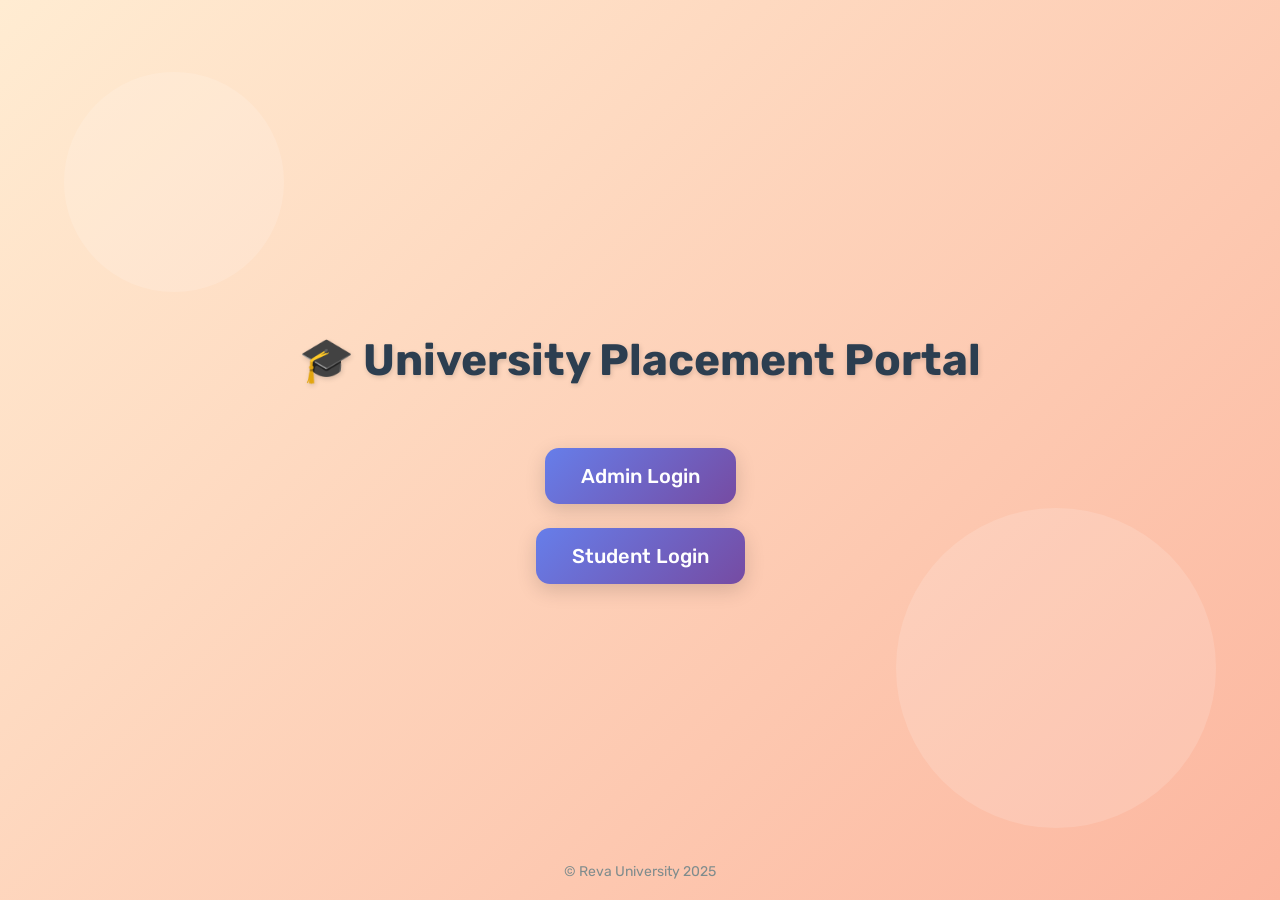
<file: templates/index.html>
<!DOCTYPE html>
<html>
<head>
    <title>University Placement Portal</title>
    <link href="https://fonts.googleapis.com/css2?family=Rubik:wght@400;600&display=swap" rel="stylesheet">
    <style>
        body {
            margin: 0;
            padding: 0;
            font-family: 'Rubik', sans-serif;
            background: linear-gradient(135deg, #ffecd2, #fcb69f);
            height: 100vh;
            display: flex;
            flex-direction: column;
            align-items: center;
            justify-content: center;
            text-align: center;
            overflow: hidden;
        }

        h1 {
            color: #2c3e50;
            font-size: 44px;
            margin-bottom: 50px;
            text-shadow: 1px 2px 5px rgba(0,0,0,0.15);
            z-index: 1;
        }

        .btn {
            display: inline-block;
            text-decoration: none;
            color: white;
            background: linear-gradient(135deg, #667eea, #764ba2);
            padding: 16px 36px;
            border-radius: 14px;
            margin: 12px;
            font-size: 20px;
            transition: all 0.3s ease;
            box-shadow: 0 6px 20px rgba(0, 0, 0, 0.15);
            font-weight: 500;
            z-index: 1;
        }

        .btn:hover {
            background: linear-gradient(135deg, #5a67d8, #6b46c1);
            transform: translateY(-4px);
            box-shadow: 0 10px 30px rgba(102, 126, 234, 0.4);
        }

        .footer {
            position: fixed;
            bottom: 20px;
            text-align: center;
            font-size: 14px;
            color: #7f8c8d;
            width: 100%;
            z-index: 1;
        }

        @keyframes fadeIn {
            0% { opacity: 0; transform: translateY(20px); }
            100% { opacity: 1; transform: translateY(0); }
        }

        h1, .btn, .footer {
            animation: fadeIn 1s ease forwards;
        }

        .btn:nth-child(2) {
            animation-delay: 0.2s;
        }

        .btn:nth-child(3) {
            animation-delay: 0.4s;
        }

        .footer {
            animation-delay: 0.6s;
        }

        /* Floating soft circles in background */
        body::before, body::after {
            content: '';
            position: fixed;
            border-radius: 50%;
            background: rgba(255, 255, 255, 0.15);
            z-index: 0;
            animation: float 10s infinite ease-in-out;
        }

        body::before {
            width: 220px;
            height: 220px;
            top: 8%;
            left: 5%;
        }

        body::after {
            width: 320px;
            height: 320px;
            bottom: 8%;
            right: 5%;
        }

        @keyframes float {
            0% {
                transform: translateY(0) translateX(0);
            }
            50% {
                transform: translateY(-20px) translateX(10px);
            }
            100% {
                transform: translateY(0) translateX(0);
            }
        }
    </style>
</head>
<body>
    <h1>🎓 University Placement Portal</h1>

    <a class="btn" href="/admin">Admin Login</a>
    <a class="btn" href="/student">Student Login</a>

    <div class="footer">
        © Reva University 2025
    </div>
</body>
</html>
</file>
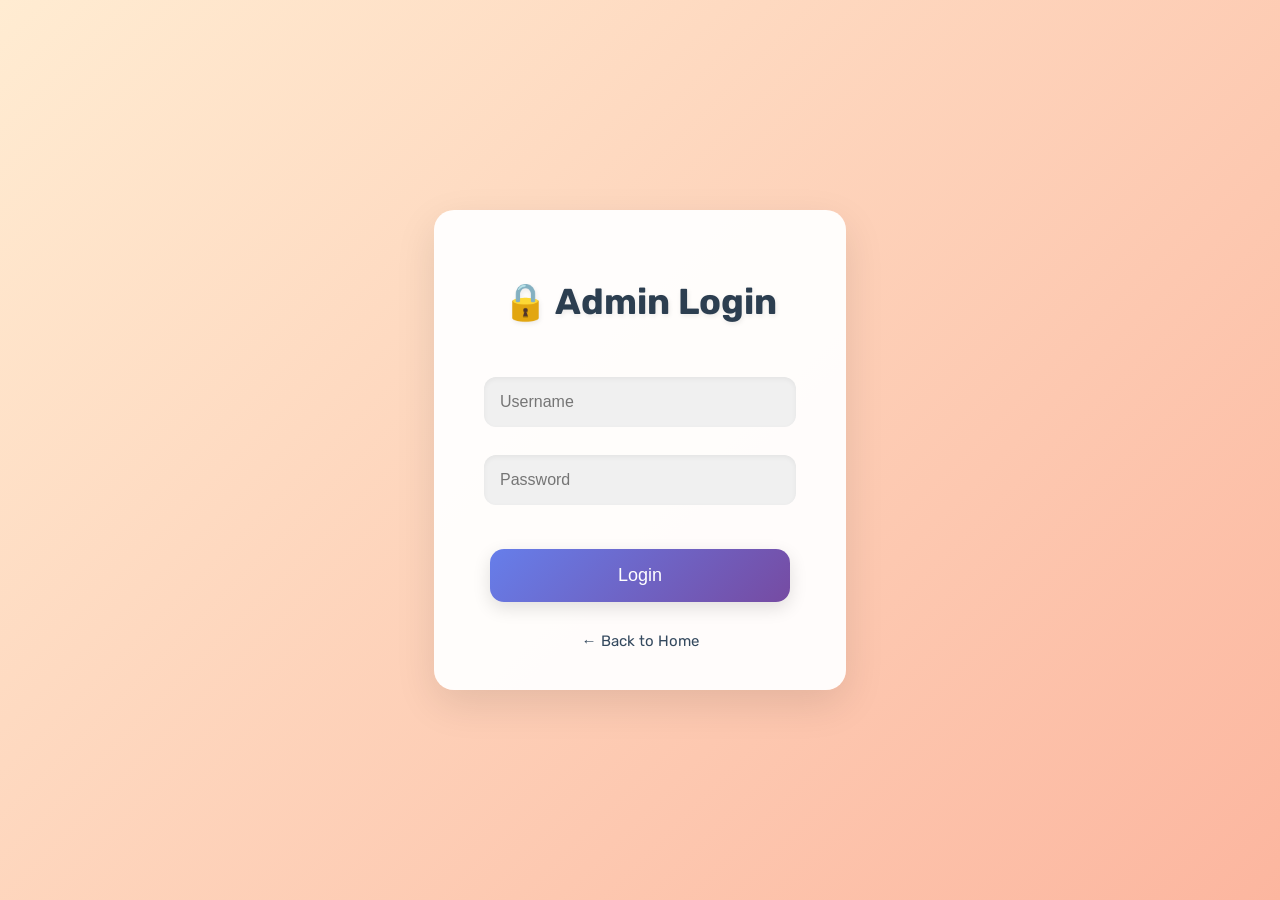
<file: templates/admin_login.html>
<!DOCTYPE html>
<html>
<head>
    <title>Admin Login</title>
    <link href="https://fonts.googleapis.com/css2?family=Rubik:wght@400;600&display=swap" rel="stylesheet">
    <style>
        body {
            margin: 0;
            padding: 0;
            font-family: 'Rubik', sans-serif;
            background: linear-gradient(135deg, #ffecd2, #fcb69f);
            height: 100vh;
            display: flex;
            justify-content: center;
            align-items: center;
            animation: fadeIn 1.2s ease forwards;
        }

        .login-container {
            text-align: center;
            padding: 40px 50px;
            background: rgba(255, 255, 255, 0.95);
            border-radius: 20px;
            box-shadow: 0 14px 40px rgba(0, 0, 0, 0.1);
        }

        h2 {
            color: #2c3e50;
            font-size: 36px;
            margin-bottom: 40px;
            text-shadow: 1px 2px 5px rgba(0,0,0,0.08);
        }

        form {
            display: flex;
            flex-direction: column;
            align-items: center;
        }

        input[type="text"],
        input[type="password"] {
            width: 280px;
            padding: 16px;
            margin: 14px 0;
            border: none;
            border-radius: 12px;
            background: #f0f0f0;
            font-size: 16px;
            box-shadow: inset 0 2px 5px rgba(0,0,0,0.05);
            outline: none;
            transition: 0.3s;
        }

        input[type="text"]:focus,
        input[type="password"]:focus {
            background: #ffffff;
            box-shadow: 0 0 0 3px #3498db inset;
        }

        input[type="submit"] {
            width: 300px;
            padding: 16px;
            background: linear-gradient(135deg, #667eea, #764ba2);
            color: white;
            border: none;
            border-radius: 14px;
            cursor: pointer;
            font-size: 18px;
            margin-top: 30px;
            transition: all 0.3s ease;
            font-weight: 500;
            box-shadow: 0 6px 18px rgba(0, 0, 0, 0.12);
        }

        input[type="submit"]:hover {
            background: linear-gradient(135deg, #5a67d8, #6b46c1);
            transform: translateY(-3px);
            box-shadow: 0 10px 26px rgba(102, 126, 234, 0.3);
        }

        a {
            display: inline-block;
            margin-top: 30px;
            text-decoration: none;
            color: #34495e;
            font-size: 15px;
        }

        a:hover {
            color: #2c3e50;
        }

        @keyframes fadeIn {
            from { opacity: 0; transform: translateY(20px); }
            to { opacity: 1; transform: translateY(0); }
        }
    </style>
</head>
<body>
    <div class="login-container">
        <h2>🔒 Admin Login</h2>
        <form method="POST">
            <input type="text" name="username" placeholder="Username" required>
            <input type="password" name="password" placeholder="Password" required>
            <input type="submit" value="Login">
        </form>
        <a href="/">← Back to Home</a>
    </div>
</body>
</html>
</file>
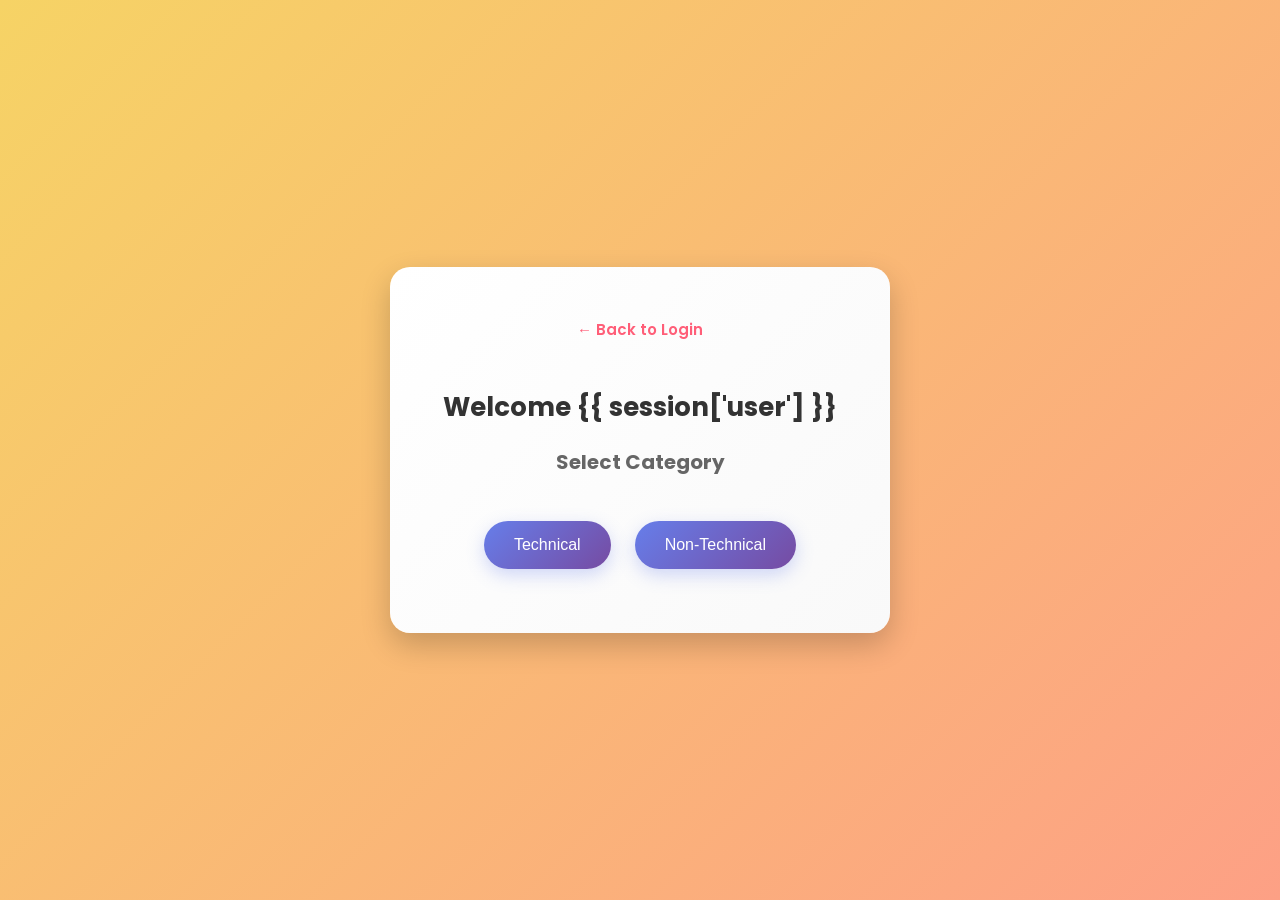
<file: templates/select_category.html>
<!DOCTYPE html>
<html>
<head>
    <title>Select Category</title>
    <style>
        body {
            font-family: 'Poppins', 'Segoe UI', Tahoma, Geneva, Verdana, sans-serif;
            background: linear-gradient(135deg, #f6d365, #fda085);
            margin: 0;
            padding: 0;
            display: flex;
            justify-content: center;
            align-items: center;
            height: 100vh;
            animation: bodyFade 1s ease-in-out;
        }

        @keyframes bodyFade {
            from { opacity: 0; }
            to { opacity: 1; }
        }

        .container {
            background: linear-gradient(135deg, #ffffff, #f9f9f9);
            padding: 50px 40px;
            border-radius: 20px;
            box-shadow: 0 12px 30px rgba(0, 0, 0, 0.2);
            text-align: center;
            max-width: 420px;
            width: 90%;
            animation: fadeInUp 1.2s ease;
        }

        @keyframes fadeInUp {
            from { opacity: 0; transform: translateY(30px); }
            to { opacity: 1; transform: translateY(0); }
        }

        h2 {
            color: #333;
            font-size: 26px;
            margin-bottom: 12px;
        }

        h3 {
            color: #666;
            font-size: 20px;
            margin-bottom: 30px;
        }

        a {
            display: inline-block;
            margin-bottom: 25px;
            text-decoration: none;
            color: #ff5e78;
            font-weight: 600;
            font-size: 15px;
            transition: color 0.3s ease;
        }

        a:hover {
            text-decoration: underline;
            color: #ff3366;
        }

        button {
            background: linear-gradient(135deg, #667eea, #764ba2);
            color: white;
            border: none;
            padding: 15px 30px;
            margin: 14px 10px;
            border-radius: 50px;
            font-size: 16px;
            cursor: pointer;
            transition: all 0.35s ease;
            box-shadow: 0 6px 18px rgba(102, 126, 234, 0.3);
        }

        button:hover {
            background: linear-gradient(135deg, #5a67d8, #6b46c1);
            transform: translateY(-3px) scale(1.03);
            box-shadow: 0 10px 28px rgba(90, 103, 216, 0.4);
        }

        button:active {
            transform: translateY(0);
            box-shadow: 0 5px 14px rgba(90, 103, 216, 0.3);
        }
    </style>
    <!-- Poppins font for a clean modern look -->
    <link href="https://fonts.googleapis.com/css2?family=Poppins:wght@400;600&display=swap" rel="stylesheet">
</head>
<body>
    <div class="container">
        <a href="/student">← Back to Login</a>
        <h2>Welcome {{ session['user'] }}</h2>
        <h3>Select Category</h3>
        <form method="POST">
            <button type="submit" name="category" value="technical">Technical</button>
            <button type="submit" name="category" value="non-technical">Non-Technical</button>
        </form>
    </div>
</body>
</html>
</file>
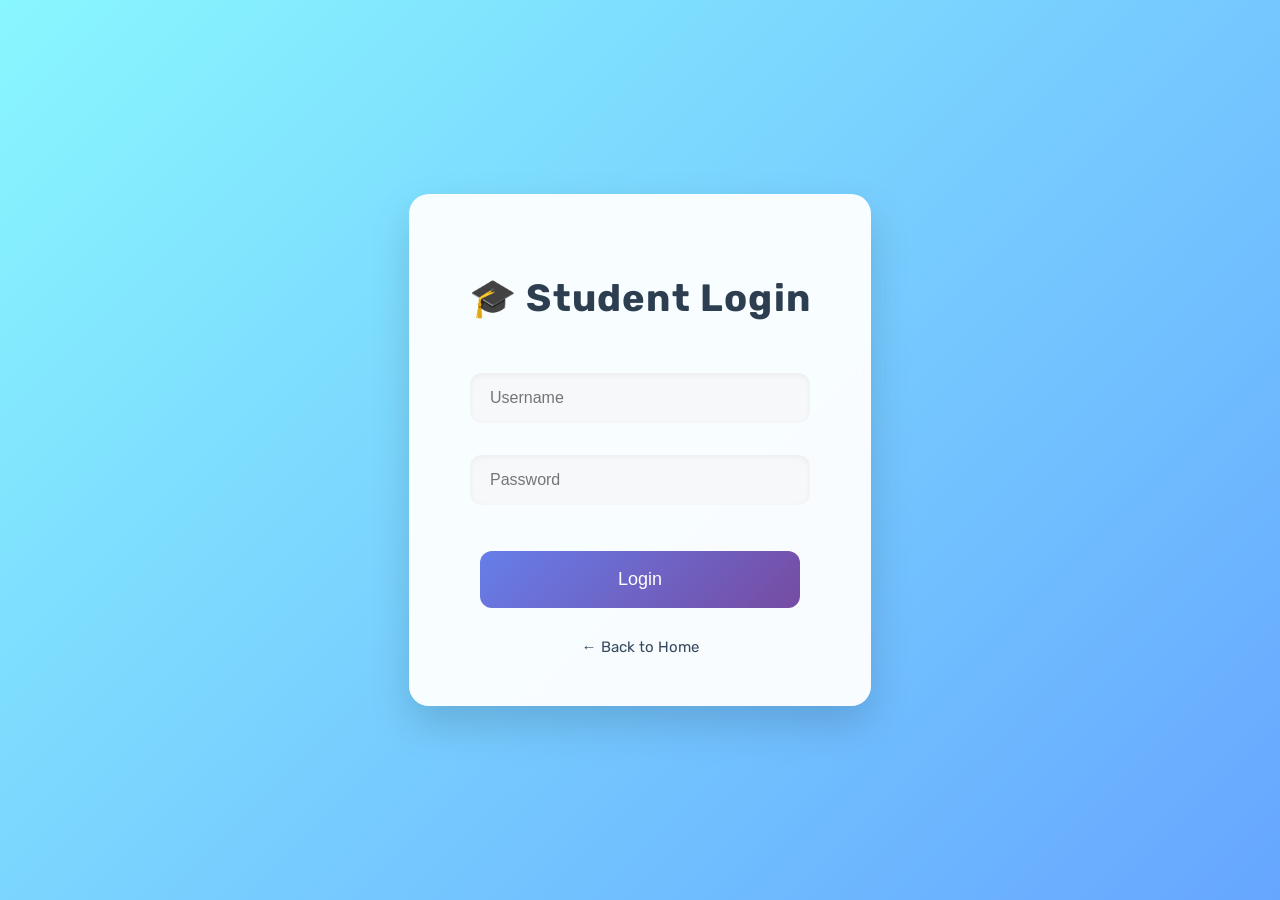
<file: templates/student_login.html>
<!DOCTYPE html>
<html>
<head>
    <title>Student Login</title>
    <link href="https://fonts.googleapis.com/css2?family=Rubik:wght@400;600&display=swap" rel="stylesheet">
    <style>
        body {
            margin: 0;
            padding: 0;
            font-family: 'Rubik', sans-serif;
            background: linear-gradient(135deg, #89f7fe, #66a6ff);
            height: 100vh;
            display: flex;
            justify-content: center;
            align-items: center;
        }

        .login-container {
            text-align: center;
            padding: 50px 60px;
            background: rgba(255, 255, 255, 0.95);
            border-radius: 20px;
            box-shadow: 0 18px 40px rgba(0, 0, 0, 0.15);
            backdrop-filter: blur(8px);
            transition: all 0.4s ease;
        }

        .login-container:hover {
            transform: translateY(-3px);
            box-shadow: 0 24px 48px rgba(0, 0, 0, 0.18);
        }

        h2 {
            color: #2c3e50;
            font-size: 38px;
            margin-bottom: 36px;
            letter-spacing: 1.2px;
        }

        form {
            display: flex;
            flex-direction: column;
            align-items: center;
        }

        input[type="text"],
        input[type="password"] {
            width: 300px;
            padding: 16px 20px;
            margin: 16px 0;
            border: none;
            border-radius: 12px;
            background: #f6f8fa;
            font-size: 16px;
            box-shadow: inset 0 2px 6px rgba(0, 0, 0, 0.05);
            outline: none;
            transition: 0.3s;
        }

        input[type="text"]:focus,
        input[type="password"]:focus {
            background: #ffffff;
            box-shadow: 0 0 0 3px #66a6ff inset;
        }

        input[type="submit"] {
            width: 320px;
            padding: 18px;
            background: linear-gradient(135deg, #667eea, #764ba2);
            color: white;
            border: none;
            border-radius: 12px;
            cursor: pointer;
            font-size: 18px;
            margin-top: 30px;
            transition: background 0.3s ease, transform 0.2s ease;
        }

        input[type="submit"]:hover {
            background: linear-gradient(135deg, #5a67d8, #6b46c1);
            transform: translateY(-2px);
            box-shadow: 0 8px 20px rgba(102, 126, 234, 0.4);
        }

        a {
            display: inline-block;
            margin-top: 30px;
            text-decoration: none;
            color: #34495e;
            font-size: 15px;
            transition: color 0.2s ease;
        }

        a:hover {
            color: #2c3e50;
        }
    </style>
</head>
<body>
    <div class="login-container">
        <h2>🎓 Student Login</h2>
        <form method="POST">
            <input type="text" name="username" placeholder="Username" required>
            <input type="password" name="password" placeholder="Password" required>
            <input type="submit" value="Login">
        </form>
        <a href="/">← Back to Home</a>
    </div>
</body>
</html>
</file>
